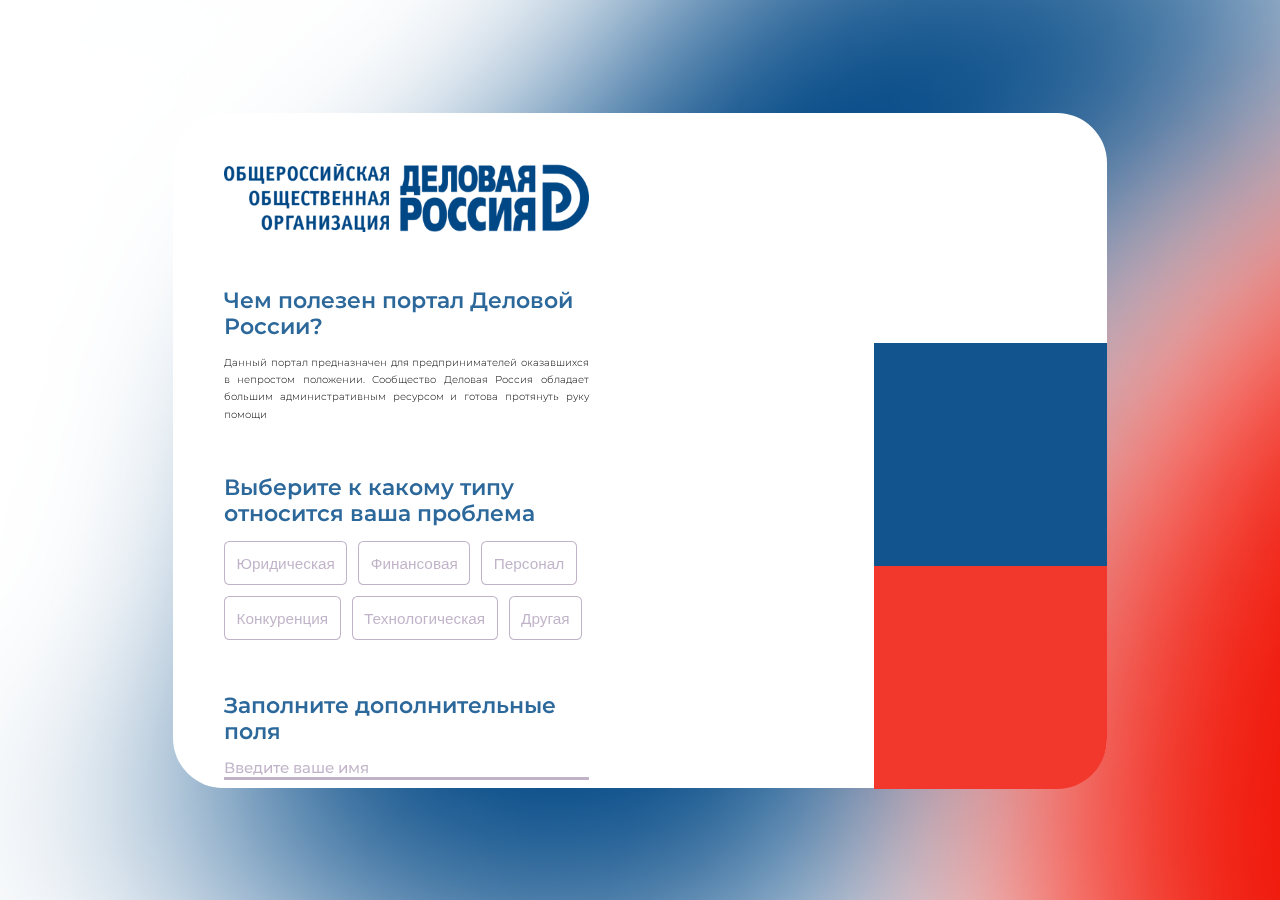
<file: index.html>
<!DOCTYPE html>
<html lang="en">
<head>
    <meta charset="UTF-8">
    <meta name="viewport" content="width=device-width, initial-scale=1.0">
    <title>businessRussia</title>
    <link rel="stylesheet" href="styles.css">
</head>
<body>
    <div class="container">
        <form class="form">
            <div class="info-container">
                <div class="main-logo">
                    <img src="images/logo.png" alt="business Russia logo">
                </div>
            </div>

            <div class="info-container">
                <h1>Чем полезен портал Деловой России?</h1>
                <p>Данный портал предназначен для предпринимателей оказавшихся в непростом положении. Сообщество Деловая Россия обладает большим административным ресурсом и готова протянуть руку помощи </p>
            </div>

            <div class="info-container">
                <h1>Выберите к какому типу относится ваша проблема</h1>
                <div class="type-buttons-container">                
                        <button class="type-button" type="button">Юридическая</button>
                        <button class="type-button" type="button">Финансовая</button>
                        <button class="type-button" type="button">Персонал</button>
                        <button class="type-button" type="button">Конкуренция</button>
                        <button class="type-button" type="button">Технологическая</button>
                        <button class="type-button" type="button">Другая</button>
                
                </div>
            </div>

            <div class="info-container">
                <h1>Заполните дополнительные поля</h1>             

                <input id="name" type="text" class="input" placeholder="Введите ваше имя" required>
                <input id="phone" type="tel" class="input" placeholder="Номер телефона для связи" required>

                <div class="custom-dropdown">
                    <div class="selected-option">
                        <span class="selected-text">Выберите город</span>
                        <img class="arrow" src="./images/arrow.png">
                    </div>
                    <ul class="options-list">
                    </ul>
                </div>

                <input id="activity" type="text" class="input" placeholder="Сфера деятельности" required>
                <input id="organization" type="text" class="input" placeholder="Название организации" required>
                <input id="problem-description" type="text" class="input" placeholder="Коротко, но емко опишите вашу проблему" required>
            </div>

            <div class="info-container">
                <button class="send-button" type="submit">
                    <svg viewBox="0 0 24 24" fill="none" xmlns="http://www.w3.org/2000/svg">
                        <path d="M23.9468 1.02856C24.0013 0.892261 24.0147 0.74295 23.9852 0.599136C23.9557 0.455321 23.8846 0.323327 23.7808 0.219518C23.677 0.115708 23.545 0.0446476 23.4012 0.0151464C23.2574 -0.0143547 23.1081 -0.000999479 22.9718 0.0535565L1.15126 8.78206H1.14976L0.471758 9.05206C0.343344 9.10328 0.231587 9.189 0.148832 9.29975C0.0660771 9.4105 0.0155454 9.54197 0.00281862 9.67964C-0.00990819 9.81731 0.0156652 9.95581 0.0767139 10.0799C0.137763 10.2039 0.231911 10.3087 0.348758 10.3826L0.963758 10.7726L0.965258 10.7756L8.45776 15.5426L13.2248 23.0351L13.2278 23.0381L13.6178 23.6531C13.6919 23.7695 13.7967 23.8631 13.9207 23.9238C14.0446 23.9845 14.1829 24.0098 14.3203 23.9969C14.4577 23.984 14.5889 23.9335 14.6994 23.8508C14.8099 23.7682 14.8955 23.6567 14.9468 23.5286L23.9468 1.02856ZM21.1973 3.86356L9.95626 15.1046L9.63376 14.5976C9.57467 14.5045 9.4958 14.4256 9.40276 14.3666L8.89576 14.0441L20.1368 2.80306L21.9038 2.09656L21.1988 3.86356H21.1973Z" fill="#EEEEEE"/>
                    </svg>
                    <span  class="send-button-text">Отправить запрос</span>
                </button>   
            </div>

            <div class="info-container">
                <div class="contacts">
                    <ul>
                        <li class="contact">
                            <p>Телефон</p>
                            <a href="tel:88009005055">8-800-900-50-55</a>
                        </li>
                        <li class="contact">
                            <p>Почта</p>
                            <a href="mailto:help@dr.ru">help@dr.ru</a>
                        </li>
                        <li>
                            <a href="">
                                <img src="images/vk_logo.png" alt="vk logo">
                            </a>
                        </li>
                        <li>
                            <a href="">
                                <img src="images/telegram_logo.png" alt="telegram logo">
                            </a>                               
                        </li>
                    </ul> 
                </div>                                  
            </div>
        </form>

        <div class="map">
            <iframe src="https://yandex.com/map-widget/v1/?um=constructor%3A45d8c60c08f3384b396bb05ed3dbafccf209aab859e96c623848991336f04977&amp;source=constructor"></iframe>
        </div>

        <div class="flag">
            <div class="blue-stripe"></div>
            <div class="red-stripe"></div>       
        </div>
    </div>

    <script src="script.js"></script>
</body>
</html>
</file>
<file: styles.css>
@import url("https://fonts.googleapis.com/css2?family=Montserrat:wght@300;500;600&display=swap");
@import url('https://fonts.googleapis.com/css2?family=Poppins:ital,wght@0,100;0,200;0,300;0,400;0,500;0,600;0,700;0,800;0,900;1,100;1,200;1,300;1,400;1,500;1,600;1,700;1,800;1,900&display=swap');

body {
  margin: 0;
  position: fixed;
  inset: 0;
  background-image: url("images/background.png");
  align-items: center;
  justify-content: center;
  display: flex;
  background-size: cover;
  background-repeat: no-repeat;
  background-position: top;
  background-attachment: fixed;
  font-family: "Montserrat", sans-serif;
}

.container {
  margin: 0;
  width: 65vw;
  height: 75vh;
  background-color: white;
  border-radius: 50px;
  display: flex;
  position: relative;
  padding-inline: 4vw;
}

.form,
.map {
  flex: 1;
  width: 50%;
}

.form {
  overflow-y: auto;
  overflow-x: hidden;
  scrollbar-width: none;
  padding-block: 4vw;
}

.form::-webkit-scrollbar {
  width: 0;
  height: 0;
}

.main-logo img {
  width: 100%;
}

.map {
  padding-block: 4%;
  display: flex;
  position: relative;
  z-index: 2;
}

iframe {
  width: 100%;
  height: 100%;
  border: 0;
}

.flag {
  position: absolute;
  bottom: -1px;
  right: 0;
  width: 25%;
  height: 66%;
  z-index: 1;
}

.red-stripe {
  width: 100%;
  height: 50%;
  background-color: rgba(242, 56, 44, 1);
  border-radius: 0 0 50px 0;
}

.blue-stripe {
  width: 100%;
  height: 50%;
  background-color: rgba(18, 84, 141, 1);
}

.info-container {
  width: calc(100% - 4vw);
}

.info-container:not(:last-child) {
  margin-bottom: 4vw;
}

h1 {
  color: rgba(45, 104, 155, 1);
  font-size: 1.7vw;
  font-weight: 600;
  margin-top: 0;
  line-height: 1.2;
}

p {
  font-size: 0.8vw;
  font-weight: 300;
  letter-spacing: 1%;
  text-align: justify;
  line-height: 1.7;
}

a {
  text-decoration: none;
}

.type-buttons-container {
  display: flex;
  flex-wrap: wrap;
  column-gap: 0.85vw;
  row-gap: 0.85vw;
}

.type-button,
.input,
.send-button,
.custom-dropdown {
  font-size: 1.2vw;
}

.type-button {
  color: rgba(46, 2, 73, 0.3);
  font-weight: medium;
  font-family: 'Poppins', sans-serif;
  background-color: white;
  border: 2px solid rgba(46, 2, 73, 0.3);
  border-width: 0.155vw;
  border-radius: 0.425vw;
  padding-block: 0.75vw;
  padding-inline: 0.9vw;
}

.type-button:hover,
.type-button:checked {
  background-color: rgba(45, 104, 155, 1);
  border-color: rgba(45, 104, 155, 1);
  color: rgba(238, 238, 238, 1);
}


input {
  padding: 0;
  border: none;
  border-bottom: 3px solid rgba(46, 2, 73, 0.3);
  color: rgba(46, 2, 73, 0.3);
  font-weight: 500;
  font-family: "Montserrat", sans-serif;
  width: 100%;
  background-color: transparent;
}

input:not(:last-child) {
  margin-bottom: 3.8vw;
}

input::placeholder {
  color: currentColor;
}

input:focus {
  outline: none;
  border-color: rgba(0, 71, 133, 1);
  color: rgba(0, 71, 133, 1);
}

input:focus::placeholder {
  color: currentColor;
}

.send-button {
  background-color: rgba(45, 104, 155, 1);
  width: 100%;
  padding-block: 1.36vw;
  text-align: center;
  align-items: center;
  justify-content: center;
  border: none;
  border-radius: 0.85vw;
  cursor: pointer;
  display: flex;
}

.send-button:hover {
  cursor: pointer;
}

.send-button-text {
  margin: 0;
  color: rgba(238, 238, 238, 1);
  font-family: "Poppins", sans-serif;
  font-weight: 500;
}

.send-button svg {
  margin: 0;
  margin-right: 9%;
  width: 1.4vw;
}

ul {
  list-style-type: none;
  padding-left: 0;
  display: flex;
  justify-content: center;
  column-gap: 10%;
  margin-block: 0;
}

.contacts p {
  font-size: 0.74vw;
  margin: 0;
  font-weight: 600;
}

.contacts a {
  font-size: 0.74vw;
  font-weight: 400;
  color: rgba(240, 24, 10, 1);
}

.contacts img {
  width: 2vw;
}

.contact {
  display: flex;
  flex-direction: column;
}

.custom-dropdown {
  position: relative;
  width: 100%;
  border-bottom: 3px solid rgba(46, 2, 73, 0.3);
  color: rgba(46, 2, 73, 0.3);
  cursor: pointer;
  font-family: "Montserrat", sans-serif;
  margin-bottom: 3.8vw;
}

.custom-dropdown .selected-option {
  display: flex;
  justify-content:space-between;
  align-items: end;
}

.custom-dropdown .selected-option img {
  margin-bottom: 0.5vw;
  margin-right: 0.5vw;
  height: 0.5vw;
}

.custom-dropdown .options-list {
  display: none;
  border-radius: 0.425vw;
  position: absolute;
  top: 100%;
  left: 0;
  width: 100%;
  background-color: white;
  border: 3px solid rgba(46, 2, 73, 0.3);
  max-height: 25vw;
  overflow-y: auto;
  overflow-x: hidden;
  scrollbar-width: none;

  margin-top: 0.8vw;
  z-index: 10;
}

.custom-dropdown .options-list li {
  display: flex;
  align-items: center;
  padding: 0.5vw;
  border: none;
}

.custom-dropdown .options-list li .location-icon {
  width: 2vw;
  margin-right: 0.5vw;
}

.custom-dropdown.open .options-list {
  display: block;
}

@media (max-width: 1000px) {
  body {
    padding: 4%;
    background-image: none;
    background-color: #f5f5f5;
    align-items: start;
    margin: 0;
  }

  .container {
    padding: 0;
    border-radius: 25px;
    overflow-y: auto;
    height: 100%;
    width: 100%;
  }

  .form {
    padding: 12%;
    margin: 0;
  }

  .info-container {
    width: 100%;
  }

  .map {
    display: none;
  }

  .flag {
    display: none;
  }

  h1 {
    font-size: 4.1vw;
  }

  p {
    font-size: 1.9vw;
  }

  .type-button,
  .input,
  .send-button,
  .custom-dropdown {
    font-size: 2.73vw;
  }

  .input, 
  .custom-dropdown {
    border-bottom-width: 2px;
  }

  .custom-dropdown .options-list {
    border-width: 2px;
  }

  .contacts p,
  .contacts a {
    font-size: 1.78vw;
    margin: 0;
  }

  .contacts img {
    width: 5vw;
  }

  .send-button {
    border-radius: 2.18vw;
    padding-block: 3.28vw;
  }

  .type-buttons-container {
    row-gap: 2.18vw;
    column-gap: 2.18vw;
  }

  .type-button {
    border-radius: 1.09vw;
    padding-block: 2.18vw;
    padding-inline: 2.5vw;
    border-width: 0.4vw;
  }

  .send-button {
    padding-block: 3.2vw;
  }

  .send-button svg {
    width: 3vw;
  }

  .info-container:not(:last-child) {
    margin-bottom: 12vw;
  }

}
</file>
